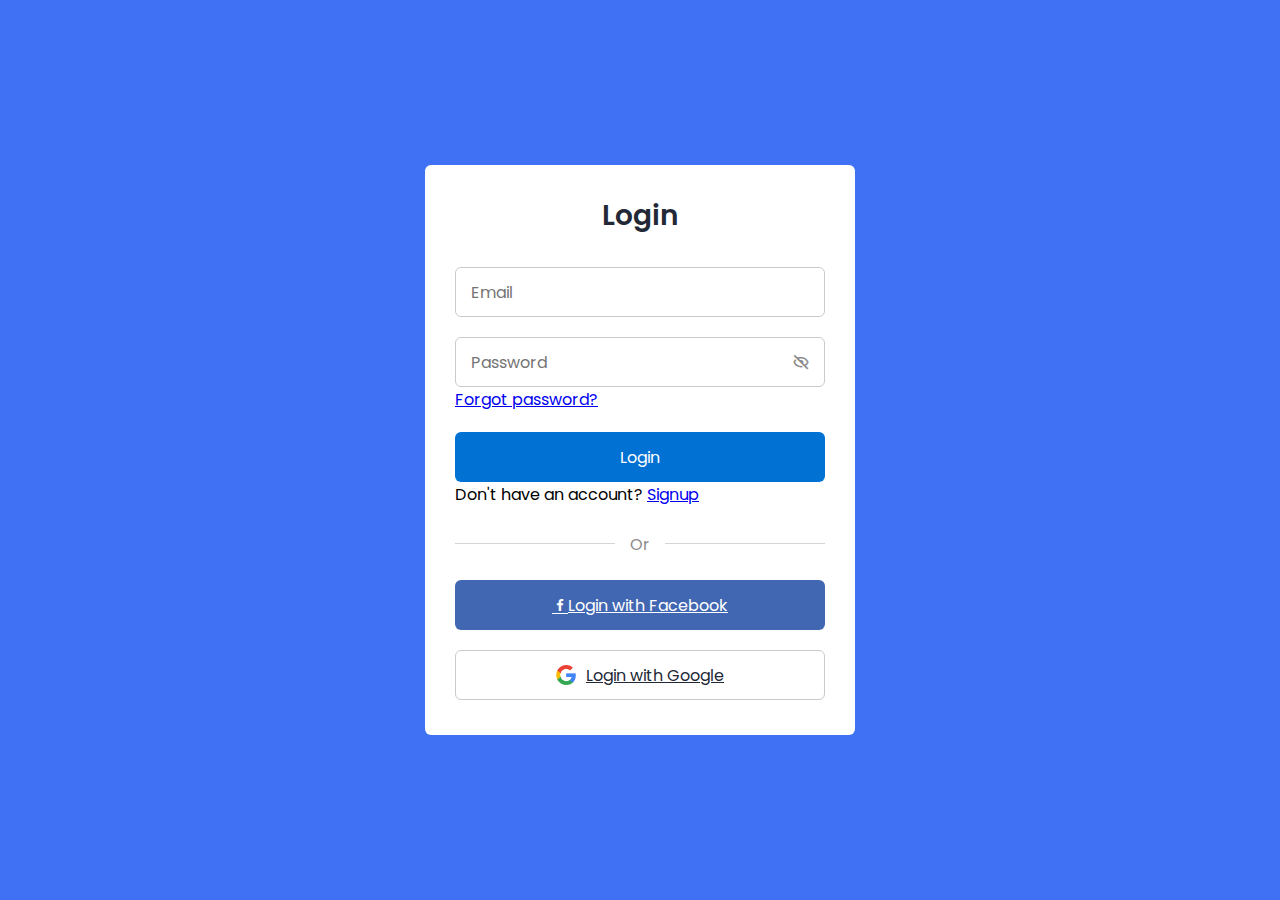
<file: Login & Signup Form/index.html>
<!DOCTYPE html>
<html lang="en">
<head>
    <meta charset="UTF-8">
    <meta http-equiv="X-UA-Compatible" content="IE=edge">
    <meta name="viewport" content="width=device-width, initial-scale=1.0">
    <title>Responsive Login and Signup Form</title>

    <!-- CSS -->
    <link rel="stylesheet" href="css/style.css">

    <!-- Boxicons CSS -->
    <link href='https://unpkg.com/boxicons@2.1.2/css/boxicons.min.css' rel='stylesheet'>
</head>
<body>
    <section class="container forms">
        <div class="form login">
            <div class="form-content">
                <header>Login</header>
                <form action="#">
                    <div class="field input-field">
                        <input type="email" placeholder="Email" class="input">
                    </div>

                    <div class="field input-field">
                        <input type="password" placeholder="Password" class="password">
                        <i class='bx bx-hide eye-icon'></i>
                    </div>

                    <div class="form-link">
                        <a href="#" class="forgot-pass">Forgot password?</a>
                    </div>

                    <div class="field button-field">
                        <button>Login</button>
                    </div>
                </form>

                <div class="form-link">
                    <span>Don't have an account? <a href="#" class="link signup-link">Signup</a></span>
                </div>
            </div>

            <div class="line"></div>

            <div class="media-options">
                <a href="#" class="field facebook">
                    <i class='bx bxl-facebook facebook-icon'></i>
                    <span>Login with Facebook</span>
                </a>
            </div>

            <div class="media-options">
                <a href="#" class="field google">
                    <img src="images/google.png" alt="" class="google-img">
                    <span>Login with Google</span>
                </a>
            </div>
        </div>

        <!-- Signup Form -->
        <div class="form signup">
            <div class="form-content">
                <header>Signup</header>
                <form action="#">
                    <div class="field input-field">
                        <input type="text" placeholder="First Name" class="input">
                    </div>
                    <div class="field input-field">
                        <input type="text" placeholder="Last Name" class="input">
                    </div>
                    <div class="field input-field">
                        <input type="text" placeholder="Username" class="input">
                    </div>
                    <div class="field input-field">
                        <input type="email" placeholder="Email" class="input">
                    </div>
                    <div class="field input-field">
                        <input type="password" placeholder="Create password" class="password">
                    </div>
                    <div class="field input-field">
                        <input type="password" placeholder="Confirm password" class="password">
                        <i class='bx bx-hide eye-icon'></i>
                    </div>
                    <div class="field button-field">
                        <button>Signup</button>
                    </div>
                </form>

                <div class="form-link">
                    <span>Already have an account? <a href="#" class="link login-link">Login</a></span>
                </div>
            </div>

            <div class="line"></div>

            <div class="media-options">
                <a href="#" class="field facebook">
                    <i class='bx bxl-facebook facebook-icon'></i>
                    <span>Signup with Facebook</span>
                </a>
            </div>

            <div class="media-options">
                <a href="#" class="field google">
                    <img src="images/google.png" alt="" class="google-img">
                    <span>Signup with Google</span>
                </a>
            </div>
        </div>
    </section>

    <!-- JavaScript -->
    <script src="js/script.js"></script>
</body>
</html>
</file>
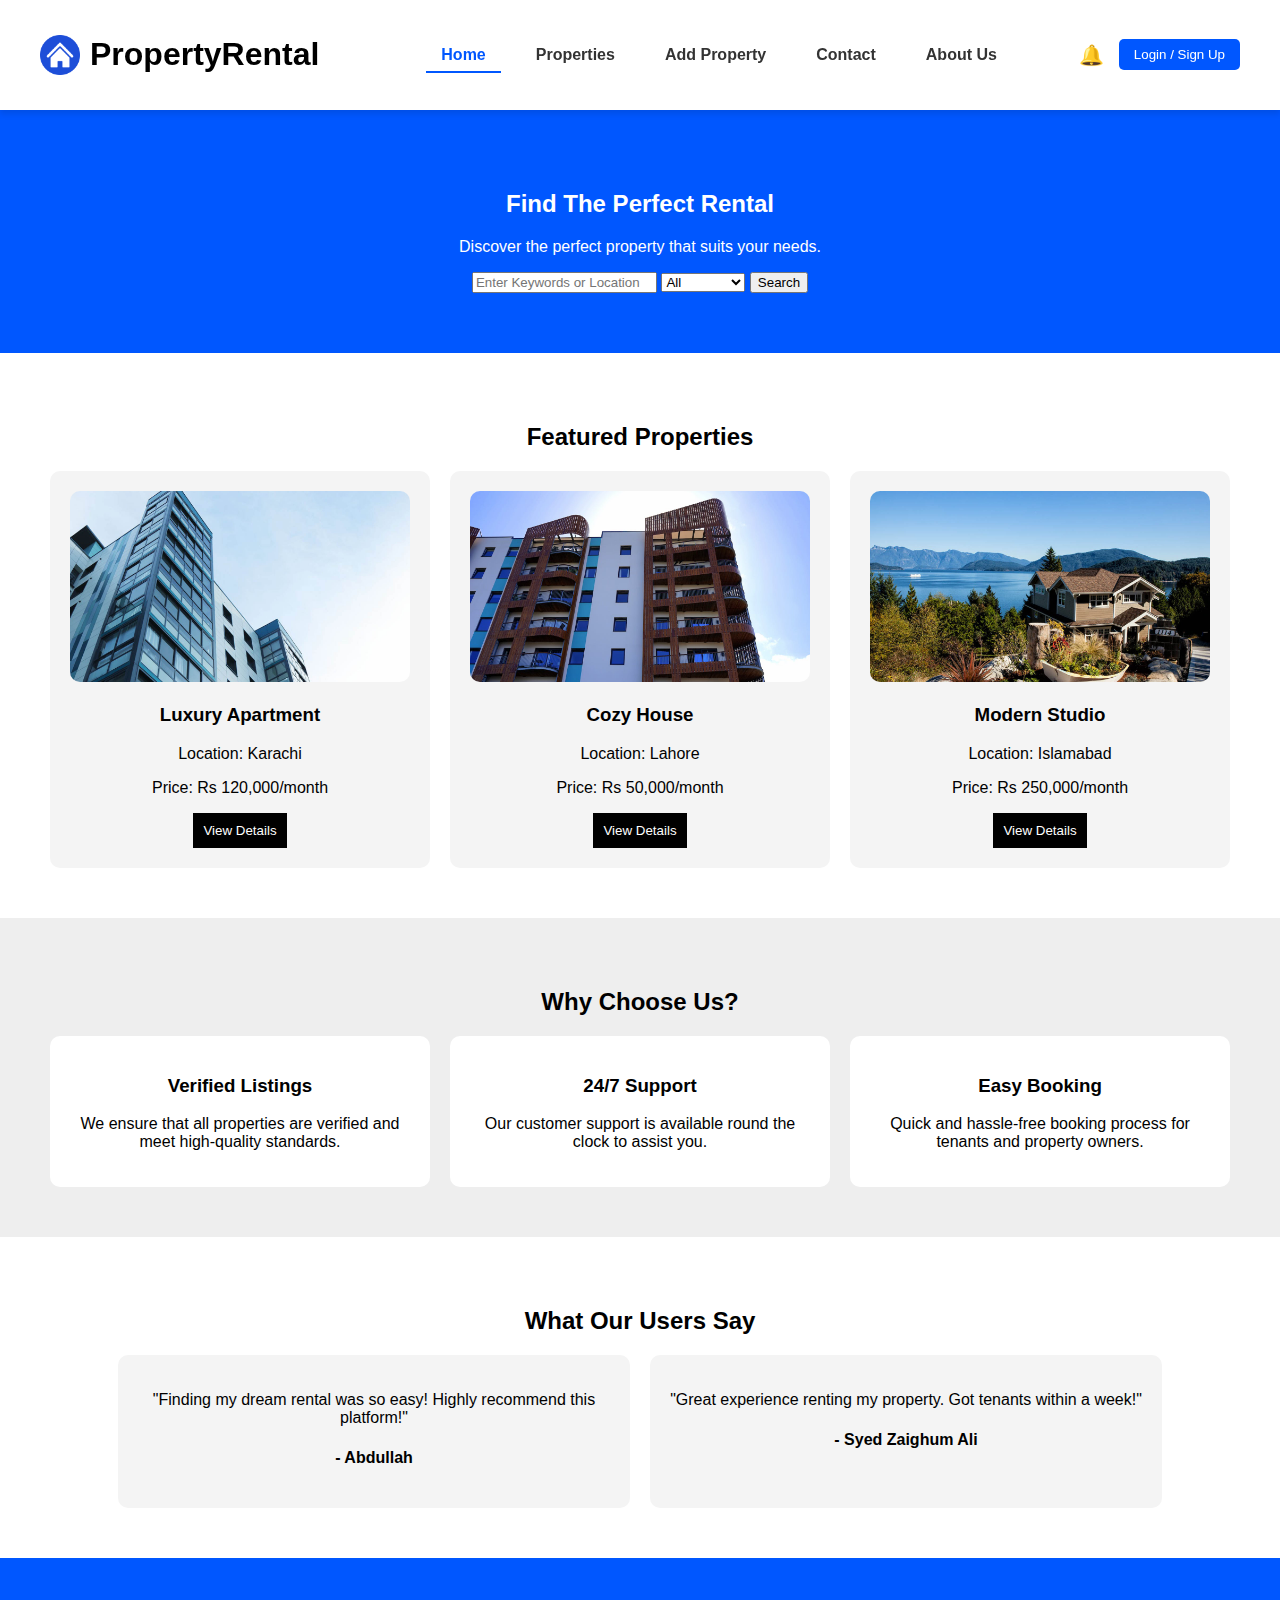
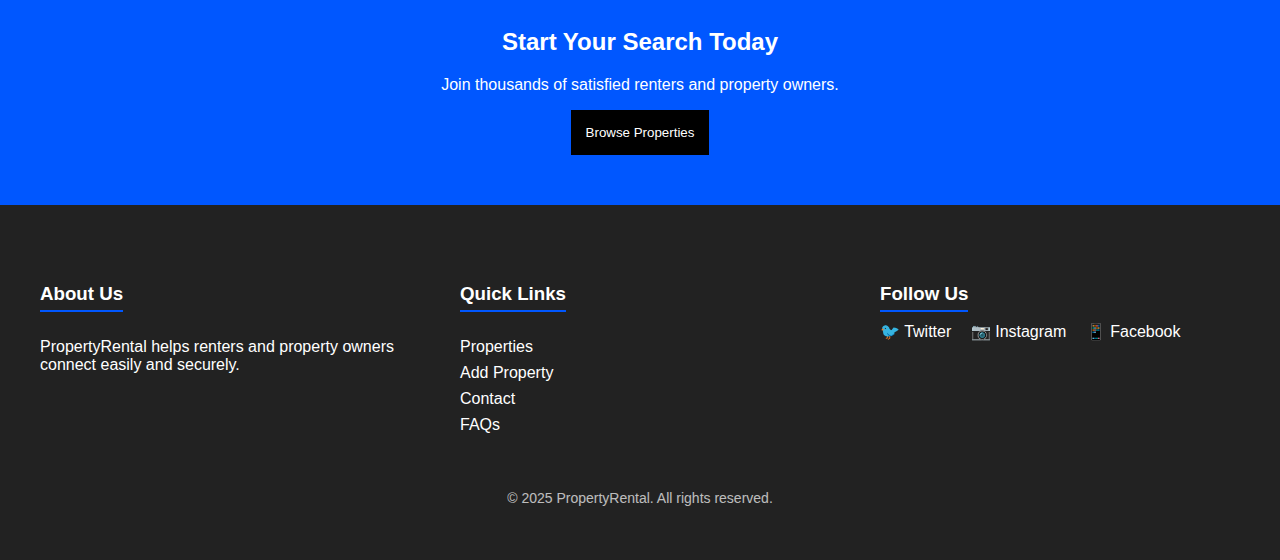
<file: Project Home Page/index.html>
<!DOCTYPE html>
<html lang="en">
<head>
    <meta charset="UTF-8">
    <meta name="viewport" content="width=device-width, initial-scale=1.0">
    <title>Property Rental - Find Your Perfect Home</title>
    <link rel="stylesheet" href="style.css">
</head>
<body>

<header>
    <div class="container">
        <div class="logo">
            <img src="logo.png" alt="Property Rental Logo">
            <h1>PropertyRental</h1>
        </div>
        <nav>
            <ul>
                <li><a href="#" class="active">Home</a></li>
                <li><a href="#">Properties</a></li>
                <li><a href="#">Add Property</a></li>
                <li><a href="#">Contact</a></li>
                <li><a href="#">About Us</a></li>
            </ul>
        </nav>
        <div class="user-actions">
            <span class="notification">&#128276;</span>
            <button class="login-btn">Login / Sign Up</button>
        </div>
    </div>
</header>

    <section class="hero">
        <h2>Find The Perfect Rental</h2>
        <p>Discover the perfect property that suits your needs.</p>
        <div class="search-bar">
            <input type="text" placeholder="Enter Keywords or Location">
            <select>
                <option value="all">All</option>
                <option value="apartment">Apartment</option>
                <option value="house">House</option>
                <option value="studio">Studio</option>
            </select>
            <button>Search</button>
        </div>
    </section>

    <section class="featured-properties">
        <h2>Featured Properties</h2>
        <div class="property-list">
            <div class="property">
                <img src="a1.jpg" alt="Luxury Apartment">
                <h3>Luxury Apartment</h3>
                <p>Location: Karachi </p>
                <p>Price: Rs 120,000/month</p>
                <button>View Details</button>
            </div>
            <div class="property">
                <img src="e1.jpg" alt="Cozy House">
                <h3>Cozy House</h3>
                <p>Location: Lahore </p>
                <p>Price: Rs 50,000/month</p>
                <button>View Details</button>
            </div>
            <div class="property">
                <img src="i1.jpg" alt="Modern Studio">
                <h3>Modern Studio</h3>
                <p>Location: Islamabad </p>
                <p>Price: Rs 250,000/month</p>
                <button>View Details</button>
            </div>
        </div>
    </section>

    <section class="services">
        <h2>Why Choose Us?</h2>
        <div class="service-list">
            <div class="service">
                <h3>Verified Listings</h3>
                <p>We ensure that all properties are verified and meet high-quality standards.</p>
            </div>
            <div class="service">
                <h3>24/7 Support</h3>
                <p>Our customer support is available round the clock to assist you.</p>
            </div>
            <div class="service">
                <h3>Easy Booking</h3>
                <p>Quick and hassle-free booking process for tenants and property owners.</p>
            </div>
        </div>
    </section>

    <section class="testimonials">
        <h2>What Our Users Say</h2>
        <div class="testimonial-list">
            <div class="testimonial">
                <p>"Finding my dream rental was so easy! Highly recommend this platform!"</p>
                <h4>- Abdullah</h4>
            </div>
            <div class="testimonial">
                <p>"Great experience renting my property. Got tenants within a week!"</p>
                <h4>- Syed Zaighum Ali</h4>
            </div>
        </div>
    </section>

    <section class="cta">
        <h2>Start Your Search Today</h2>
        <p>Join thousands of satisfied renters and property owners.</p>
        <button>Browse Properties</button>
    </section>

<footer>
    <div class="footer-container">
        <div class="footer-section">
            <h3>About Us</h3>
            <p>PropertyRental helps renters and property owners connect easily and securely.</p>
        </div>
        <div class="footer-section">
            <h3>Quick Links</h3>
            <ul>
                <li><a href="#">Properties</a></li>
                <li><a href="#">Add Property</a></li>
                <li><a href="#">Contact</a></li>
                <li><a href="#">FAQs</a></li>
            </ul>
        </div>
        <div class="footer-section">
            <h3>Follow Us</h3>
            <div class="social-icons">
                <a href="#">&#x1F426; Twitter</a>
                <a href="#">&#x1F4F7; Instagram</a>
                <a href="#">&#x1F4F1; Facebook</a>
            </div>
        </div>
    </div>
    <p class="footer-bottom">© 2025 PropertyRental. All rights reserved.</p>
</footer>
</body>
</html>
</file>
<file: Login & Signup Form/css/style.css>
/* Google Fonts - Poppins */
@import url('https://fonts.googleapis.com/css2?family=Poppins:wght@300;400;500;600&display=swap');

* {
    margin: 0;
    padding: 0;
    box-sizing: border-box;
    font-family: 'Poppins', sans-serif;
}

.container {
    height: 100vh;
    width: 100%;
    display: flex;
    align-items: center;
    justify-content: center;
    background-color: #4070f4;
    column-gap: 30px;
}

.form {
    position: absolute;
    max-width: 430px;
    width: 100%;
    padding: 30px;
    border-radius: 6px;
    background: #FFF;
}

.form.signup {
    opacity: 0;
    pointer-events: none;
}

.forms.show-signup .form.signup {
    opacity: 1;
    pointer-events: auto;
}

.forms.show-signup .form.login {
    opacity: 0;
    pointer-events: none;
}

header {
    font-size: 28px;
    font-weight: 600;
    color: #232836;
    text-align: center;
}

form {
    margin-top: 30px;
}

.form .field {
    position: relative;
    height: 50px;
    width: 100%;
    margin-top: 20px;
    border-radius: 6px;
}

.field input,
.field button {
    height: 100%;
    width: 100%;
    border: none;
    font-size: 16px;
    font-weight: 400;
    border-radius: 6px;
}

.field input {
    outline: none;
    padding: 0 15px;
    border: 1px solid #CACACA;
}

.eye-icon {
    position: absolute;
    top: 50%;
    right: 10px;
    transform: translateY(-50%);
    font-size: 18px;
    color: #8b8b8b;
    cursor: pointer;
    padding: 5px;
}

.field button {
    color: #fff;
    background-color: #0171d3;
    transition: all 0.3s ease;
    cursor: pointer;
}

.line {
    height: 1px;
    width: 100%;
    margin: 36px 0;
    background-color: #d4d4d4;
    position: relative;
}

.line::before {
    content: 'Or';
    position: absolute;
    top: 50%;
    left: 50%;
    transform: translate(-50%, -50%);
    background-color: #FFF;
    color: #8b8b8b;
    padding: 0 15px;
}

.media-options a {
    display: flex;
    align-items: center;
    justify-content: center;
    padding: 10px;
    border-radius: 5px;
    margin: 5px 0;
}

a.facebook {
    color: #fff;
    background-color: #4267b2;
}

a.google {
    border: 1px solid #CACACA;
    color: #232836;
}

img.google-img {
    height: 20px;
    width: 20px;
    margin-right: 10px;
}
</file>
<file: Project Home Page/style.css>
body {
    font-family: Arial, sans-serif;
    margin: 0;
    padding: 0;
    box-sizing: border-box;
}

.hero {
    text-align: center;
    background: #0057ff;
    color: white;
    padding: 60px 20px;
}

.featured-properties {
    text-align: center;
    padding: 50px;
}

.property-list {
    display: flex;
    justify-content: center;
    gap: 20px;
}

.property {
    background: #f4f4f4;
    padding: 20px;
    border-radius: 10px;
    text-align: center;
    width: 30%;
}

.property img {
    width: 100%;
    border-radius: 10px;
}

.property button {
    background: black;
    color: white;
    border: none;
    padding: 10px;
    cursor: pointer;
}

.services {
    background: #eee;
    text-align: center;
    padding: 50px;
}

.service-list {
    display: flex;
    justify-content: center;
    gap: 20px;
}

.service {
    background: white;
    padding: 20px;
    border-radius: 10px;
    width: 30%;
}

.testimonials {
    text-align: center;
    padding: 50px;
}

.testimonial-list {
    display: flex;
    justify-content: center;
    gap: 20px;
}

.testimonial {
    background: #f4f4f4;
    padding: 20px;
    border-radius: 10px;
    width: 40%;
}

.cta {
    text-align: center;
    background: #0057ff;
    color: white;
    padding: 50px;
}

.cta button {
    background: black;
    color: white;
    padding: 15px;
    border: none;
    cursor: pointer;
}

header {
    background: #ffffff;
    box-shadow: 0px 4px 6px rgba(0, 0, 0, 0.1);
    padding: 15px 0;
    position: sticky;
    top: 0;
    width: 100%;
    z-index: 1000;
}

.container {
    display: flex;
    justify-content: space-between;
    align-items: center;
    max-width: 1200px;
    margin: auto;
    padding: 0 20px;
}

.logo {
    display: flex;
    align-items: center;
}

.logo img {
    width: 40px;
    margin-right: 10px;
}

nav ul {
    list-style: none;
    display: flex;
    gap: 20px;
}

nav ul li {
    display: inline;
}

nav ul li a {
    text-decoration: none;
    color: #333;
    font-weight: bold;
    padding: 8px 15px;
    transition: 0.3s;
}

nav ul li a:hover,
nav ul li a.active {
    color: #0057ff;
    border-bottom: 2px solid #0057ff;
}

.user-actions {
    display: flex;
    align-items: center;
    gap: 15px;
}

.notification {
    font-size: 20px;
    cursor: pointer;
}

.login-btn {
    background: #0057ff;
    color: white;
    padding: 8px 15px;
    border: none;
    border-radius: 5px;
    cursor: pointer;
    transition: 0.3s;
}

.login-btn:hover {
    background: #0046cc;
}

footer {
    background: #222;
    color: white;
    padding: 40px 0;
    text-align: center;
}

.footer-container {
    display: flex;
    justify-content: space-between;
    max-width: 1200px;
    margin: auto;
    padding: 20px;
}

.footer-section {
    width: 30%;
    text-align: left;
}

.footer-section h3 {
    border-bottom: 2px solid #0057ff;
    display: inline-block;
    padding-bottom: 5px;
    margin-bottom: 10px;
}

.footer-section ul {
    list-style: none;
    padding: 0;
}

.footer-section ul li {
    margin-bottom: 8px;
}

.footer-section ul li a {
    text-decoration: none;
    color: white;
    transition: 0.3s;
}

.footer-section ul li a:hover {
    color: #0057ff;
}

.social-icons a {
    display: inline-block;
    color: white;
    text-decoration: none;
    margin-right: 15px;
    transition: 0.3s;
}

.social-icons a:hover {
    color: #0057ff;
}

.footer-bottom {
    margin-top: 20px;
    font-size: 14px;
    opacity: 0.7;
}

@media (max-width: 768px) {
    .container {
        flex-direction: column;
        text-align: center;
    }

    nav ul {
        flex-direction: column;
        gap: 10px;
    }

    .footer-container {
        flex-direction: column;
        text-align: center;
    }

    .footer-section {
        width: 100%;
        margin-bottom: 20px;
    }
}

@media (max-width: 768px) {
    .property-list, .service-list, .testimonial-list {
        flex-direction: column;
    }

    .property, .service, .testimonial {
        width: 90%;
        margin: auto;
    }
}
</file>
